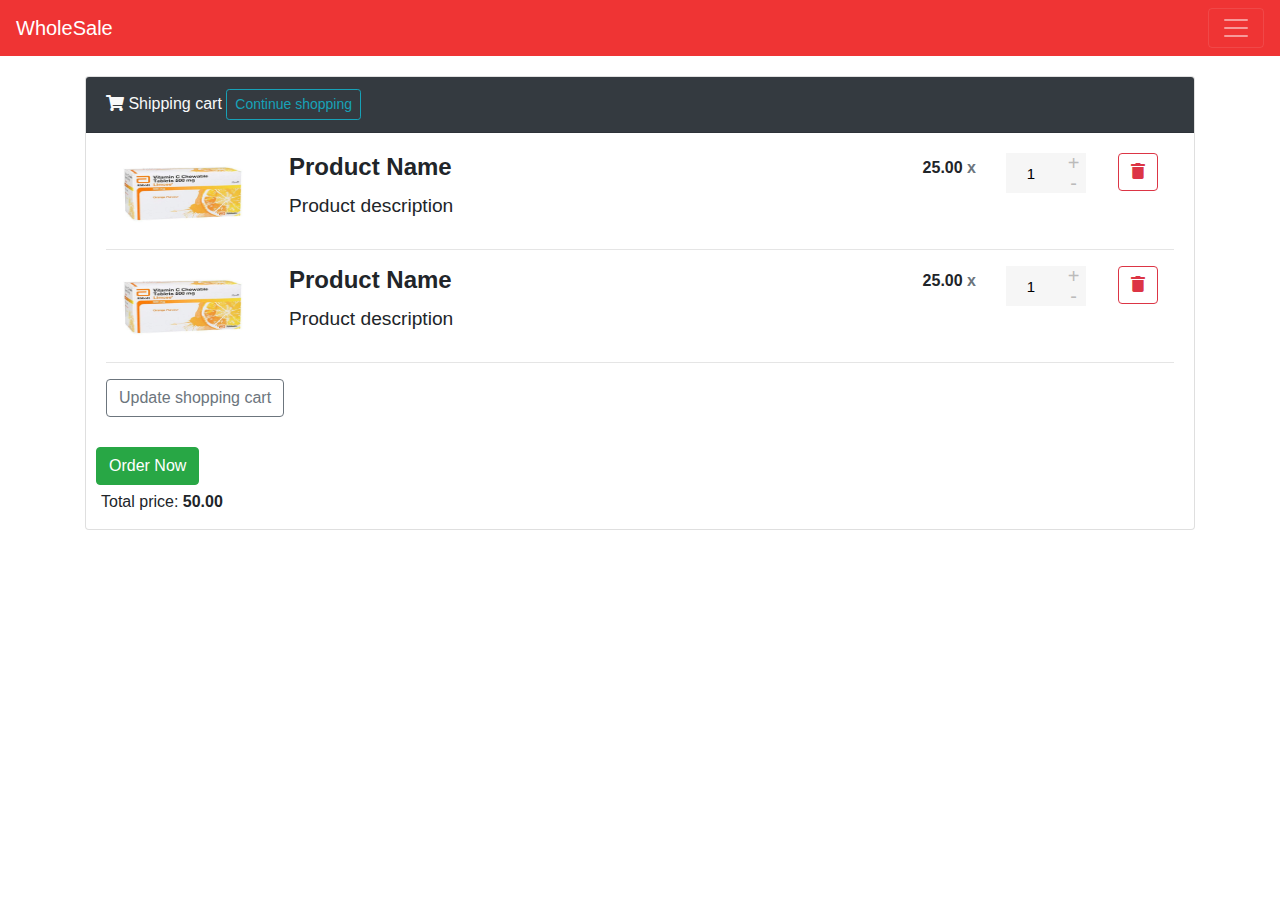
<file: sale.html>
<!DOCTYPE html>
<html lang="en">
<head>
    <meta charset="UTF-8">
    <meta http-equiv="X-UA-Compatible" content="IE=edge">
    <meta name="viewport" content="width=device-width, initial-scale=1.0">
    <title>Order Now</title>
    <link rel="stylesheet" href="sale.css">
    <!-- Bootstrap link -->
    <link rel="stylesheet" href="https://maxcdn.bootstrapcdn.com/bootstrap/4.0.0/css/bootstrap.min.css" integrity="sha384-Gn5384xqQ1aoWXA+058RXPxPg6fy4IWvTNh0E263XmFcJlSAwiGgFAW/dAiS6JXm" crossorigin="anonymous">
    <script src="https://code.jquery.com/jquery-3.2.1.slim.min.js" integrity="sha384-KJ3o2DKtIkvYIK3UENzmM7KCkRr/rE9/Qpg6aAZGJwFDMVNA/GpGFF93hXpG5KkN" crossorigin="anonymous"></script>
    <script src="https://cdnjs.cloudflare.com/ajax/libs/popper.js/1.12.9/umd/popper.min.js" integrity="sha384-ApNbgh9B+Y1QKtv3Rn7W3mgPxhU9K/ScQsAP7hUibX39j7fakFPskvXusvfa0b4Q" crossorigin="anonymous"></script>
    <script src="https://maxcdn.bootstrapcdn.com/bootstrap/4.0.0/js/bootstrap.min.js" integrity="sha384-JZR6Spejh4U02d8jOt6vLEHfe/JQGiRRSQQxSfFWpi1MquVdAyjUar5+76PVCmYl" crossorigin="anonymous"></script>

<!-- Font-awesome link -->
<link rel="stylesheet" href="https://cdnjs.cloudflare.com/ajax/libs/font-awesome/5.15.3/css/all.min.css"/>
</head>
<body>
    <!-- navbar -->
    <nav class="navbar navbar-dark" style="background-color: rgba(238, 37, 37, 0.932)">
        <a class="navbar-brand" href="#">WholeSale</a>
        <button class="navbar-toggler" type="button" data-toggle="collapse" data-target="#navbarSupportedContent" aria-controls="navbarSupportedContent" aria-expanded="false" aria-label="Toggle navigation">
          <span class="navbar-toggler-icon"></span>
        </button>
      
        <div class="collapse navbar-collapse" id="navbarSupportedContent">
          <ul class="navbar-nav mr-auto">
            <li class="nav-item active">
              <a class="nav-link" href="index.html">Home <span class="sr-only">(current)</span></a>
            </li>
            <li class="nav-item">
              <a class="nav-link" href="signup.html" target="blank">Log In/Sign Up</a>
            </li>
            <li class="nav-item">
                <a class="nav-link" href="#">Contact Us</a>
              </li>
            <li class="nav-item">
              <a class="nav-link" href="product.html" target="blank">
                Products
              </a>
            </li>
            <li class="nav-item">
                <a class="nav-link" href="sale.html" target="blank">Order Now</a>
              </li>
            
            
          </ul>
          <form class="form-inline my-2 my-lg-0">
            <input class="form-control mr-sm-2" type="search" placeholder="Search" aria-label="Search">
            <button class="btn btn-outline-success my-2 my-sm-0" type="submit">Search</button>
          </form>
        </div>
      </nav>
      <!-- sales -->
      <div class="container">
        <div class="card shopping-cart">
                 <div class="card-header bg-dark text-light">
                     <i class="fa fa-shopping-cart" aria-hidden="true"></i>
                     Shipping cart
                     <a href="product.html" class="btn btn-outline-info btn-sm pull-right" target="blank">Continue shopping</a>
                     <div class="clearfix"></div>
                 </div>
                 <div class="card-body">
                         <!-- PRODUCT -->
                         <div class="row">
                             <div class="col-12 col-sm-12 col-md-2 text-center">
                                     <img class="img-responsive" src="medicine.jpeg" alt="prewiew" width="120" height="80">
                             </div>
                             <div class="col-12 text-sm-center col-sm-12 text-md-left col-md-6">
                                 <h4 class="product-name"><strong>Product Name</strong></h4>
                                 <h4>
                                     <small>Product description</small>
                                 </h4>
                             </div>
                             <div class="col-12 col-sm-12 text-sm-center col-md-4 text-md-right row">
                                 <div class="col-3 col-sm-3 col-md-6 text-md-right" style="padding-top: 5px">
                                     <h6><strong>25.00 <span class="text-muted">x</span></strong></h6>
                                 </div>
                                 <div class="col-4 col-sm-4 col-md-4">
                                     <div class="quantity">
                                         <input type="button" value="+" class="plus">
                                         <input type="number" step="1" max="99" min="1" value="1" title="Qty" class="qty"
                                                size="4">
                                         <input type="button" value="-" class="minus">
                                     </div>
                                 </div>
                                 <div class="col-2 col-sm-2 col-md-2 text-right">
                                     <button type="button" class="btn btn-outline-danger btn-xs">
                                         <i class="fa fa-trash" aria-hidden="true"></i>
                                     </button>
                                 </div>
                             </div>
                         </div>
                         <hr>
                         <div class="row">
                             <div class="col-12 col-sm-12 col-md-2 text-center">
                                     <img class="img-responsive" src="medicine.jpeg" alt="prewiew" width="120" height="80">
                             </div>
                             <div class="col-12 text-sm-center col-sm-12 text-md-left col-md-6">
                                 <h4 class="product-name"><strong>Product Name</strong></h4>
                                 <h4>
                                     <small>Product description</small>
                                 </h4>
                             </div>
                             <div class="col-12 col-sm-12 text-sm-center col-md-4 text-md-right row">
                                 <div class="col-3 col-sm-3 col-md-6 text-md-right" style="padding-top: 5px">
                                     <h6><strong>25.00 <span class="text-muted">x</span></strong></h6>
                                 </div>
                                 <div class="col-4 col-sm-4 col-md-4">
                                     <div class="quantity">
                                         <input type="button" value="+" class="plus">
                                         <input type="number" step="1" max="99" min="1" value="1" title="Qty" class="qty"
                                                size="4">
                                         <input type="button" value="-" class="minus">
                                     </div>
                                 </div>
                                 <div class="col-2 col-sm-2 col-md-2 text-right">
                                     <button type="button" class="btn btn-outline-danger btn-xs">
                                         <i class="fa fa-trash" aria-hidden="true"></i>
                                     </button>
                                 </div>
                             </div>
                         </div>
                         <hr>
                     <div class="pull-right">
                         <a href="product.html" class="btn btn-outline-secondary pull-right">
                             Update shopping cart
                         </a>
                     </div>
                 </div>
                     <div class="pull-right" style="margin: 10px">
                         <a href="#" class="btn btn-success pull-right">Order Now</a>
                         <div class="pull-right" style="margin: 5px">
                             Total price: <b>50.00</b>
                         </div>
                     </div>
                 </div>
             </div>
     </div>

</body>
</html>
</file>
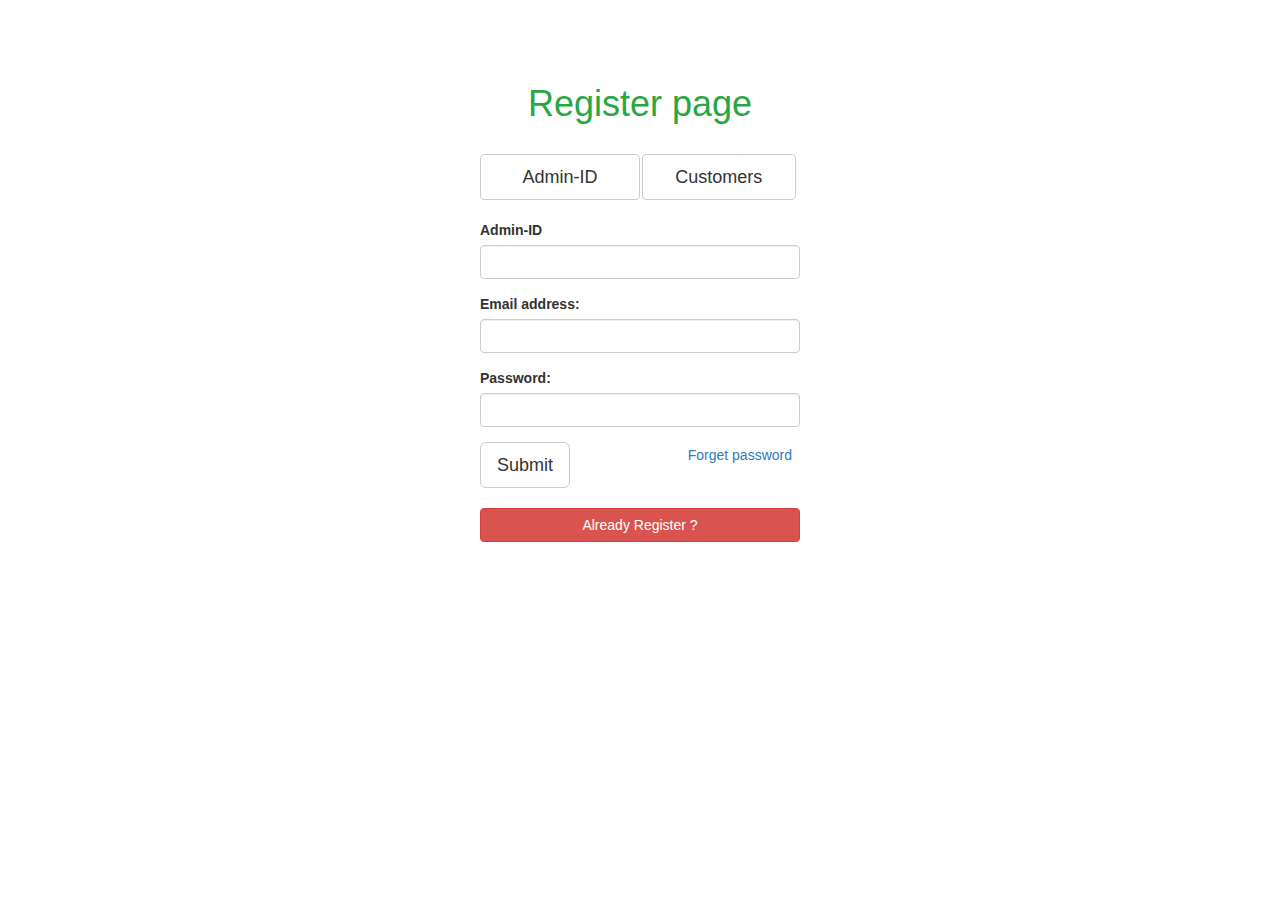
<file: signup.html>
<!DOCTYPE html>
<html lang="en">
<head>
    <meta charset="UTF-8">
    <meta http-equiv="X-UA-Compatible" content="IE=edge">
    <meta name="viewport" content="width=device-width, initial-scale=1.0">
    <title>SignUp</title>
    <link href="//maxcdn.bootstrapcdn.com/bootstrap/4.0.0/css/bootstrap.min.css" rel="stylesheet" id="bootstrap-css">
<script src="//maxcdn.bootstrapcdn.com/bootstrap/4.0.0/js/bootstrap.min.js"></script>
<script src="//cdnjs.cloudflare.com/ajax/libs/jquery/3.2.1/jquery.min.js"></script>
<link rel="stylesheet" href="https://maxcdn.bootstrapcdn.com/bootstrap/3.3.7/css/bootstrap.min.css">
<script src="https://ajax.googleapis.com/ajax/libs/jquery/3.2.1/jquery.min.js"></script>
<script src="https://maxcdn.bootstrapcdn.com/bootstrap/3.3.7/js/bootstrap.min.js"></script>

<style type="text/css">
  
    body{
      background-image: url(http://www.joburgchiropractor.co.za/images/background.jpg);
    }
    </style>
    
</head>
<body>
    <div class="container" style="margin-top: 5%;">
        <div class="row">
          <div class="col-sm-4"> </div>
      <div class="col-md-4">
        
      <h1 class="text-center text-success"> Register page</h1>
      <br/>
      
      <div class="col-sm-12">
      
        <ul class="nav nav-pills" >
      
      
      
          <li class="" style="width:50%"><a class="btn btn-lg btn-default" data-toggle="tab" href="#home">Admin-ID</a></li>
         
          <li class=" " style="width:48%"><a class=" btn btn-lg btn-default" data-toggle="tab" href="#menu1">Customers</a></li>
      
      
      
        </ul>
      
      <br/>
      
      
        <div class="tab-content">
          <div id="home" class="tab-pane fade in active">
            
      <form action="#">
      
        <div class="form-group">
          <label for="UserName">Admin-ID</label>
          <input type="text" class="form-control" id="email">
        </div>
        
        <div class="form-group">
          <label for="email">Email address:</label>
          <input type="email" class="form-control" id="email">
        </div>
      
        <div class="form-group">
          <label for="pwd">Password:</label>
          <input type="password" class="form-control" id="pwd">
        </div>
    
        <button type="submit" class="btn btn-default btn-lg">Submit</button>
        <button type="submit" class=" pull-right btn-link"><a href="www.google.com">Forget password</a></button>
      
      </form>
      <br/>
      <a href="index.html" class="pull-right btn btn-block btn-danger" target="blank"> Already Register ?   </a>
      
      
      
          </div>
      
          <div id="menu1" class="tab-pane fade">
      
      <form action="#">
      
        <div class="form-group">
          <label for="UserName">UserName</label>
          <input type="text" class="form-control" id="email">
        </div>
        
        <div class="form-group">
          <label for="shopName">ShopName:</label>
          <input type="text" class="form-control" id="email">
        </div>
        <div class="form-group">
            <label for="username">Proprietor/Partners name:</label>
            <input type="text" class="form-control" id="email" >
          </div>
          <div class="form-group">
            <label class="user"> Drug license number: </label>

            <input type="number" class="form-control" id="text2" name="tl" >

          </div>
          <div class="form-group">
            <label class="user"> Email: </label>

            <input type="email" class="form-control" id="text2" name="tl" >

          </div>
          <div class="form-group">
            <label class="user"> Mobile No: </label>

            <input type="number" class="form-control" id="text2" name="tl">

          </div>
        <div class="form-group">
          <label for="pwd">Password:</label>
          <input type="password" class="form-control" id="pwd">
        </div>
      
        <div class="form-group">
          <label for="pwd">Confirm Password:</label>
          <input type="password" class="form-control" id="pwd">
        </div>
      
      
      
        <button type="submit" class="btn btn-default">Submit</button>
      
        <button type="submit" class=" pull-right btn-link"><a href="www.google.com">Forget password</a></button>
      
      </form>
      <br/>
      <a href="index.html" class="pull-right btn btn-block btn-success" target="blank"> Already Register ?   </a>
      
      
          
      
      
      
          </div>
         </div>
        </div>
      </div>
      </div>
</body>
</html>
</file>
<file: sale.css>
.quantity {
    float: left;
    margin-right: 15px;
    background-color: #eee;
    position: relative;
    width: 80px;
    overflow: hidden
}

.quantity input {
    margin: 0;
    text-align: center;
    width: 15px;
    height: 15px;
    padding: 0;
    float: right;
    color: #000;
    font-size: 20px;
    border: 0;
    outline: 0;
    background-color: #F6F6F6
}

.quantity input.qty {
    position: relative;
    border: 0;
    width: 100%;
    height: 40px;
    padding: 10px 25px 10px 10px;
    text-align: center;
    font-weight: 400;
    font-size: 15px;
    border-radius: 0;
    background-clip: padding-box
}

.quantity .minus, .quantity .plus {
    line-height: 0;
    background-clip: padding-box;
    -webkit-border-radius: 0;
    -moz-border-radius: 0;
    border-radius: 0;
    -webkit-background-size: 6px 30px;
    -moz-background-size: 6px 30px;
    color: #bbb;
    font-size: 20px;
    position: absolute;
    height: 50%;
    border: 0;
    right: 0;
    padding: 0;
    width: 25px;
    z-index: 3
}

.quantity .minus:hover, .quantity .plus:hover {
    background-color: #dad8da
}

.quantity .minus {
    bottom: 0
}
.shopping-cart {
    margin-top: 20px;
}
</file>
